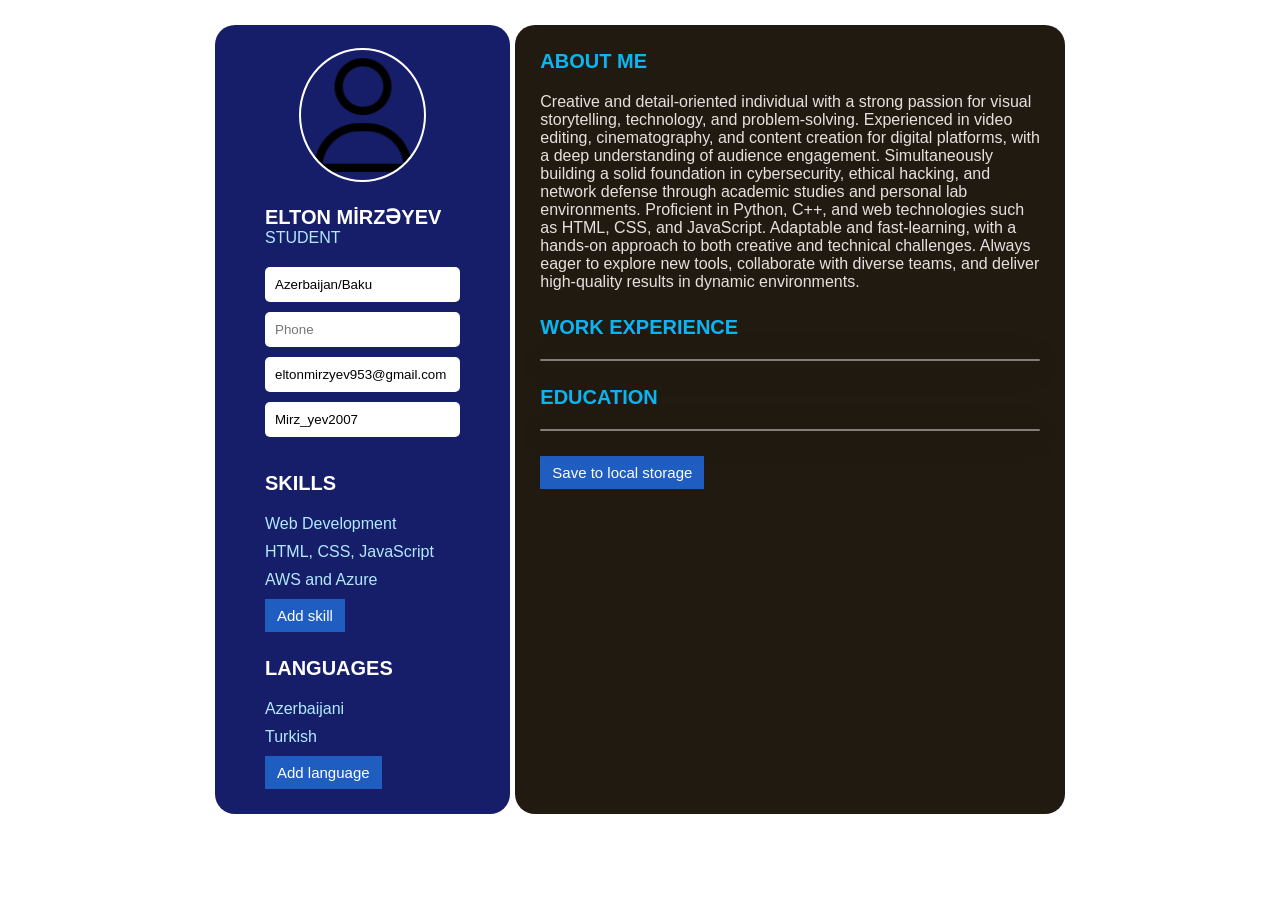
<file: lab4-main/index.html>
<!DOCTYPE html>
<html lang="en">
<head>
  <meta charset="UTF-8">
  <meta name="viewport" content="width=device-width, initial-scale=1.0">
  <title>CV Elton Mirzeyev</title>
  <link href="style.css" rel="stylesheet"/>
</head>
<body>
  <div class="CV">
    <div class="CV_left">
      <div class="CV_profile">
        <img src="photos/profile.png" alt="profile_pic">
      </div>
      <div class="CV_content">
        <div class="CV_info">
          <div class="title">
            <p class="text" id="cv_name" style="margin-top: 25px;"></p>
            <p class="regular" id="cv_title"></p>
          </div>
          <ul>
           <form action="">
            <input type="text" placeholder="Location" id="cv_location">
            <input type="number" placeholder="Phone" id="cv_phone">
            <input type="email" placeholder="Email" id="cv_email">
            <input type="text" placeholder="Instagram" id="cv_instagram">
           </form>
          </ul>
        </div>

        <div class="CV_skills" style="margin-top: 25px;">
          <div class="title">
            <p class="text">SKILLS</p>
          </div>
          <ul id="resume_skills"></ul>
          <button class="btn" onclick="addSkill()">Add skill</button>
        </div>

        <div class="CV_skills" style="margin-top: 25px;">
          <div class="title">
            <p class="text">LANGUAGES</p>
          </div>
          <ul id="language_skills"></ul>
          <button class="btn" onclick="addLanguage()">Add language</button>
        </div>

      </div>
    </div>

    <div class="CV_right">
      <div class="CV_about">
        <div class="title">
          <p class="text">ABOUT ME</p>
        </div>
        <p id="about_me"></p>
      </div>

      <div class="CV_work">
        <div class="title" style="margin-top: 25px;">
          <span class="text" onclick="toggleWork()" style="cursor: pointer;">WORK EXPERIENCE</span>
        </div>
        <ul id="work" style="height: 0;"></ul>
      </div>

      <div class="CV_education">
        <div class="title" style="margin-top: 25px;">
          <span class="text" onclick="toggleEducation()" style="cursor: pointer;">EDUCATION</span>
        </div>
        <ul id="education" style="height: 0;"></ul>
      </div>
      <button onclick="save()" style="margin-top: 25px;">Save to local storage</button>
    </div>
    
  </div>

  <script src="script.js"></script>
</body>
</html>
</file>
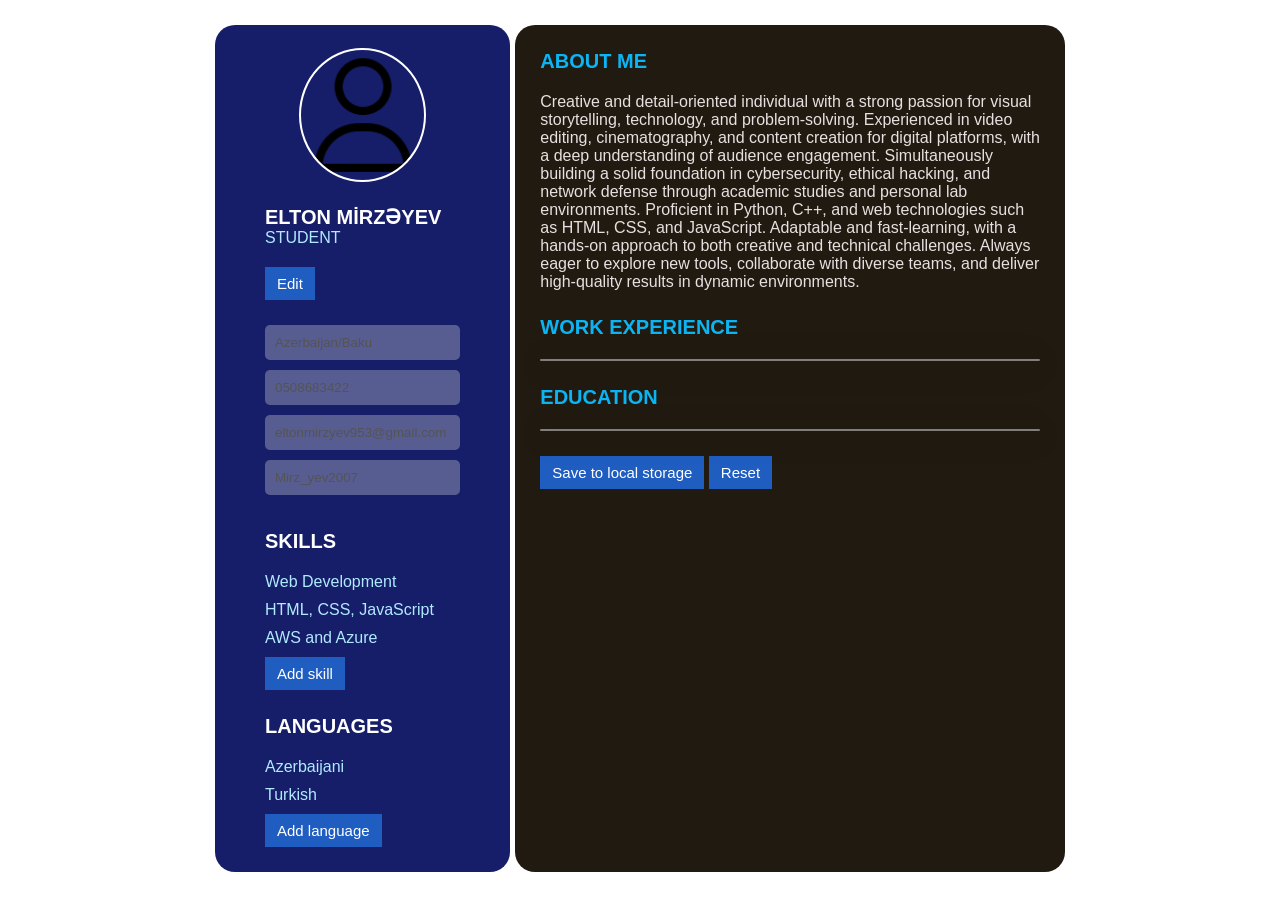
<file: lab5/index.html>
<!DOCTYPE html>
<html lang="en">
<head>
  <meta charset="UTF-8">
  <meta name="viewport" content="width=device-width, initial-scale=1.0">
  <title>CV Elton Mirzeyev</title>
  <link href="style.css" rel="stylesheet"/>
</head>
<body>
  <div class="CV">
    <div class="CV_left">
      <div class="CV_profile">
        <img src="photos/profile.png" alt="profile_pic">
      </div>
      <div class="CV_content">
        <div class="CV_info">
          <div class="title">
            <p class="text" id="cv_name" style="margin-top: 25px;"></p>
            <p class="regular" id="cv_title"></p>
          </div>
          <button class="btn" id="edit" style="margin-bottom: 25px;">Edit</button>
          <ul>
           <form action="">
            <input type="text" placeholder="Location" id="cv_location" disabled>
            <input type="number" placeholder="Phone" id="cv_phone" disabled>
            <input type="email" placeholder="Email" id="cv_email" disabled>
            <input type="text" placeholder="Instagram" id="cv_instagram" disabled>
           </form>
          </ul>
        </div>

        <div class="CV_skills" style="margin-top: 25px;">
          <div class="title">
            <p class="text">SKILLS</p>
          </div>
          <ul id="resume_skills"></ul>
          <button class="btn" onclick="addSkill()">Add skill</button>
        </div>

        <div class="CV_skills" style="margin-top: 25px;">
          <div class="title">
            <p class="text">LANGUAGES</p>
          </div>
          <ul id="language_skills"></ul>
          <button class="btn" onclick="addLanguage()">Add language</button>
        </div>

      </div>
    </div>

    <div class="CV_right">
      <div class="CV_about">
        <div class="title">
          <p class="text">ABOUT ME</p>
        </div>
        <p id="about_me"></p>
      </div>

      <div class="CV_work">
        <div class="title" style="margin-top: 25px;">
          <span class="text" onclick="toggleWork()" style="cursor: pointer;">WORK EXPERIENCE</span>
        </div>
        <ul id="work" style="height: 0;"></ul>
      </div>

      <div class="CV_education">
        <div class="title" style="margin-top: 25px;">
          <span class="text" onclick="toggleEducation()" style="cursor: pointer;">EDUCATION</span>
        </div>
        <ul id="education" style="height: 0;"></ul>
      </div>
      <button onclick="save()" style="margin-top: 25px;">Save to local storage</button>
      <button onclick="reset()" style="margin-top: 25px;">Reset</button>
    </div>
    
  </div>

  <script src="script.js"></script>
</body>
</html>
</file>
<file: lab4-main/style.css>
* {
margin: 0;
padding: 0;
box-sizing: border-box;
list-style: none;
font-family: "Montserrat", sans-serif;
}

body {
font-size: 16px;
color: #e8e0e0;
interpolate-size: allow-keywords;
display: flex;
align-items: center;
justify-content: center;
}



.semi-bold {
font-weight: 500;
font-size: 16px;
}

.icon img{
    width: 100%;
    height: 100%;
}

.text {
    font-weight: 700;
    font-size: 20px;
    text-transform: uppercase;
    }
    
    .text:hover{
        background-color: #56a2c7;
        color: black !important;
        padding: 5px;
    }

.CV {
width: 900px;
height: auto;
display: flex;
margin: 0 auto;
border-radius: 20px;
padding: 25px;
}

input{
    width: 100%;
    padding: 10px;
    margin-bottom: 10px;
    border: none;
    border-radius: 5px;
}

.CV .CV_left {
width: 320px;
background: #171e69;
padding: 25px;
border-radius: 20px;
}

.CV .CV_left .CV_profile {
width: 50%;
border-radius: 50%;
margin: 0 auto;
height: 130px;
outline: 2px solid #fff;
}

.CV .CV_left .CV_profile img {
width: 100%;
height: 100%;
object-fit: cover;
border-radius: 50%;
}

.CV .CV_left .CV_content {
padding: 0 25px;
}

.CV .title {
margin-bottom: 20px;
}

.CV .CV_left .text {
color: #fff;
}

.CV .CV_left .regular {
color: #b1eaff;
}

.CV .CV_item {
padding: 25px 0;
border-bottom: 2px solid #8d820e;
}
.CV .CV_left ul li {
display: flex;
margin-bottom: 10px;
align-items: center;
}

.CV .CV_left ul li .data {
color: #c4ffb1;
}

.CV .CV_left .CV_skills ul li {
margin-bottom: 10px;
color: #b1eaff;
}

ul img{
    width: 20px !important;
    height: 20px !important;
    margin-right: 10px !important;
}


.CV .CV_left .CV_social .text {
color: #fff;
margin-bottom: 3px;
}

.CV .CV_right {
width: 600px;
background: #211a11;
padding: 25px;
border-radius: 20px;
margin-left: 5px;
}

.CV .CV_right .text {
color: #0bb5f4;
}

.CV .CV_right .CV_work ul,
.CV .CV_right .CV_education ul {
padding-left: 40px;
overflow: hidden;
background: rgba(255, 255, 255, 0.2);
border-radius: 16px;
box-shadow: 0 4px 30px rgba(0, 0, 0, 0.4);
backdrop-filter: blur(5px);
-webkit-backdrop-filter: blur(5px);
border: 1px solid rgba(255, 255, 255, 0.3);
}

.CV .CV_right ul li {
position: relative;
padding: 10px;
}

.CV .CV_right ul li .info {
margin-bottom: 20px;
}

.CV .CV_right ul li:last-child .info {
margin-bottom: 0;
}

button{
    font-size: 15px;
    padding: 8px 12px;
    background: #205dc0;
    border: none;
    cursor: pointer;
    color: #fff;
}

button:hover{
    opacity: 0.8;
}


.CV .CV_right ul li .date {
    font-size: 16px;
    font-weight: 500;
    margin-bottom: 15px;
    }
</file>
<file: lab5/style.css>
* {
margin: 0;
padding: 0;
box-sizing: border-box;
list-style: none;
font-family: "Montserrat", sans-serif;
}

body {
font-size: 16px;
color: #e8e0e0;
interpolate-size: allow-keywords;
display: flex;
align-items: center;
justify-content: center;
}



.semi-bold {
font-weight: 500;
font-size: 16px;
}

.icon img{
    width: 100%;
    height: 100%;
}

.text {
    font-weight: 700;
    font-size: 20px;
    text-transform: uppercase;
    }
    
    .text:hover{
        background-color: #56a2c7;
        color: black !important;
        padding: 5px;
    }

.CV {
width: 900px;
height: auto;
display: flex;
margin: 0 auto;
border-radius: 20px;
padding: 25px;
}

input{
    width: 100%;
    padding: 10px;
    margin-bottom: 10px;
    border: none;
    border-radius: 5px;
}

.CV .CV_left {
width: 320px;
background: #171e69;
padding: 25px;
border-radius: 20px;
}

.CV .CV_left .CV_profile {
width: 50%;
border-radius: 50%;
margin: 0 auto;
height: 130px;
outline: 2px solid #fff;
}

.CV .CV_left .CV_profile img {
width: 100%;
height: 100%;
object-fit: cover;
border-radius: 50%;
}

.CV .CV_left .CV_content {
padding: 0 25px;
}

.CV .title {
margin-bottom: 20px;
}

.CV .CV_left .text {
color: #fff;
}

.CV .CV_left .regular {
color: #b1eaff;
}

.CV .CV_item {
padding: 25px 0;
border-bottom: 2px solid #8d820e;
}
.CV .CV_left ul li {
display: flex;
margin-bottom: 10px;
align-items: center;
}

.CV .CV_left ul li .data {
color: #c4ffb1;
}

.CV .CV_left .CV_skills ul li {
margin-bottom: 10px;
color: #b1eaff;
}

ul img{
    width: 20px !important;
    height: 20px !important;
    margin-right: 10px !important;
}


.CV .CV_left .CV_social .text {
color: #fff;
margin-bottom: 3px;
}

.CV .CV_right {
width: 600px;
background: #211a11;
padding: 25px;
border-radius: 20px;
margin-left: 5px;
}

.CV .CV_right .text {
color: #0bb5f4;
}

.CV .CV_right .CV_work ul,
.CV .CV_right .CV_education ul {
padding-left: 40px;
overflow: hidden;
background: rgba(255, 255, 255, 0.2);
border-radius: 16px;
box-shadow: 0 4px 30px rgba(0, 0, 0, 0.4);
backdrop-filter: blur(5px);
-webkit-backdrop-filter: blur(5px);
border: 1px solid rgba(255, 255, 255, 0.3);
}

.CV .CV_right ul li {
position: relative;
padding: 10px;
}

.CV .CV_right ul li .info {
margin-bottom: 20px;
}

.CV .CV_right ul li:last-child .info {
margin-bottom: 0;
}

button{
    font-size: 15px;
    padding: 8px 12px;
    background: #205dc0;
    border: none;
    cursor: pointer;
    color: #fff;
}

button:hover{
    opacity: 0.8;
}


.CV .CV_right ul li .date {
    font-size: 16px;
    font-weight: 500;
    margin-bottom: 15px;
    }
</file>
